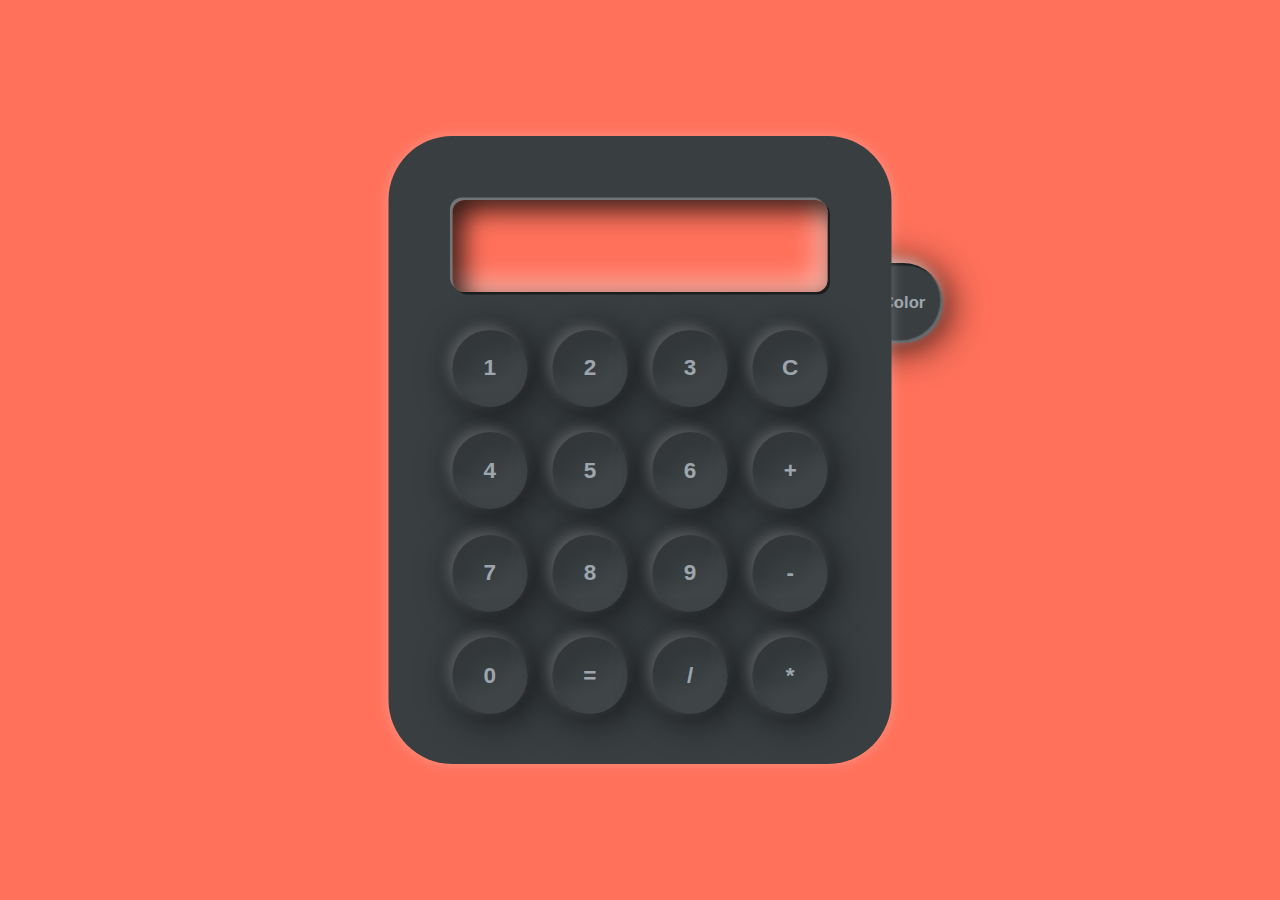
<file: index.html>
<!DOCTYPE html>
<html lang="es">

<head>
    <meta charset="UTF-8">
    <meta name="viewport" content="width=device-width, initial-scale=1.0">
    <title>Calculadora</title>
    <link rel="stylesheet" href="styles.css">

</head>
<body>
    <input type="button" value="Cambiar Color" id="botonCambiarColores" class="cambiarColores" readonly>
    
    <div class="calculadora calculadoraShadow">
        <input type="text" id="display" class="displayShadow" readonly onclick="return false;">
        <br>
        <div class="botones">
            <input class="BShadow " type="button" value="1" onclick="addToDisplay('1')">
            <input class="BShadow" type="button" value="2" onclick="addToDisplay('2')">
            <input class="BShadow" type="button" value="3" onclick="addToDisplay('3')">
            <input class="BShadow" type="button" value="C" onclick="clearDisplay()">
            <input class="BShadow" type="button" value="4" onclick="addToDisplay('4')">
            <input class="BShadow" type="button" value="5" onclick="addToDisplay('5')">
            <input class="BShadow" type="button" value="6" onclick="addToDisplay('6')">
            <input class="BShadow" type="button" value="+" onclick="addToDisplay('+')">
            <input class="BShadow" type="button" value="7" onclick="addToDisplay('7')">
            <input class="BShadow" type="button" value="8" onclick="addToDisplay('8')">
            <input class="BShadow" type="button" value="9" onclick="addToDisplay('9')">
            <input class="BShadow" type="button" value="-" onclick="addToDisplay('-')">
            <input class="BShadow" type="button" value="0" onclick="addToDisplay('0')">
            <input class="BShadow" type="button" value="=" onclick="calculate()">
            <input class="BShadow" type="button" value="/" onclick="addToDisplay('/')">
            <input class="BShadow" type="button" value="*" onclick="addToDisplay('*')">
        </div>
    </div>

    <script src="calculadora.js"></script>
</body>

</html>
</file>
<file: styles.css>
:root {
    /* Color de fondo y botones */
    --color-primario: #393e41;
    /* Color de fondo y botones */
    --color-secundario: #393e41;
    /* Color de pantalla y texto botones*/
    --color-fondo: #FF715B;
}
/*----------------------------------------------------------------*/
body {
    background-color: var(--color-fondo);
    /*background-image: linear-gradient(to right top, #82a8aa, #789ea0, #6f9595, #658b8b, #5c8281, #557978, #4e716f, #476866, #405d5c, #395352, #334948, #2c3f3e);*/
    background-size: cover;
    /* Ajusta la imagen para cubrir todo el cuerpo */
    background-position: center;
    /* Centra la imagen en el cuerpo */
    background-repeat: no-repeat;
    /* Evita que la imagen se repita */
    box-sizing: border-box;
    /* Incluir borde y relleno en el ancho y alto del elemento */
    font-family: Arial, sans-serif;
    display: flex;
    justify-content: center;
    /* Centra horizontalmente los elementos */
    align-items: center;
    /* Centra verticalmente los elementos */
    height: 100vh;
    /* Asegura que el cuerpo ocupe toda la altura del viewport */
    margin: 0;
    /* Elimina el margen por defecto */
    position: relative;
}

/*----------------------------------------------------------------*/

#botonCambiarColores {
    position: absolute;
    top: 263px;
    left: 793px;
    padding: 0;
    margin: 0;

    width: 150px;
    height: 80px;

    font-size:1.3vw;
    font-weight: 900;

    background-color: var(--color-primario);
    color: #dae3eea4;

    border: none;
    border-radius: 10vw;
    cursor: pointer;

    box-shadow: 
    /* Sombras botones */
    -0.3vw -0.3vw 1vw rgba(255, 255, 255, 0.6),
    0.3vw 0.3vw 3vw rgba(0, 0, 0, 0.9),

    inset -0.2vw -0.2vw 0.1vw rgba(255, 255, 255, 0.24),
    inset 0.2vw 0.2vw 0.1vw rgba(0, 0, 0, 0.5) ;

    transition: transform 0.3s, box-shadow 0.3s;
}
/*----------------------------------------------------------------*/
.calculadora {
    position: absolute;
    top: 50%; /* Coloca el elemento en la mitad vertical del cuerpo */
    left: 50%; /* Coloca el elemento en la mitad horizontal del cuerpo */
    transform: translate(-50%, -50%); /* Centra el elemento correctamente */

    padding: 5vw;
    margin: 0 auto;

    width: 29.296875vw;
    height: 39.0625vw;

    border-radius: 5vw;
    background-color: var(--color-primario);
}

.calculadoraShadow {
    box-shadow: 0 0 0.9765625vw rgba(255, 255, 255, 0.24);
}

#display {
    margin: 0;
    margin-bottom: 3vw;
    padding-right: 1.46484375vw;

    width: 27.63671875vw;
    height: 7vw;

    text-align: right;
    font-weight: 900;
    font-size: 2.5vw;

    border: none;
    border-radius: 12px;
    background-color: var(--color-fondo);
    color: var(--color-secundario);
}

.displayShadow {
    box-shadow: 
    /* Sombras botones */
    -0.2vw -0.2vw 0vw rgba(172, 172, 172, 0.5),
    0.2vw 0.2vw 0vw rgba(0, 0, 0, 0.5),

    inset 0.8vw 0.8vw 2vw rgba(0, 0, 0, 0.8),
    inset -0.8vw -0.8vw 2vw rgba(255, 255, 255, 0.5) ;

    
    transition: transform 0.3s, box-shadow 0.3s;
}

.botones {
    margin: 0;
    padding: 0;

    display: grid;
    grid-template-columns: repeat(4, 1fr);
    /* Cuatro columnas de igual tamaño */
    grid-auto-rows: 6vw;
    /* Altura de los botones */
    gap: 2vw;
    /* Espacio entre celdas */
}

input[type="button"] {
    padding: 0;
    margin: 0;
    text-align: center;
    font-size: 1.7578125vw;
    font-weight: 900;

    background-color: var(--color-primario);
    color: #dae3eea4;

    border: none;
    border-radius: 10vw;
    cursor: pointer;
}

.BShadow {
    box-shadow: 
    /* Sombras botones */
    -0.3vw -0.3vw 1vw rgba(255, 255, 255, 0.24),
    0.3vw 0.3vw 3vw rgba(0, 0, 0, 0.8),

    inset -1vw -2vw 1vw rgba(255, 255, 255, 0.034),
    inset 1vw 1.5vw 1vw rgba(0, 0, 0, 0.103) ;

    transition: transform 0.1s, box-shadow 0.1s;
}
.boton-presionado {
    transform: translateY(-6px); /* Mover el botón hacia abajo */
  }

/* Estilos para teléfonos */
@media only screen and (max-width: 700px) {
    /* Agrega aquí tus estilos específicos para teléfonos */
    body {
        padding: 0;
        margin: 0;
        width: 100%;
        height: 0;
    /* Asegura que el cuerpo ocupe toda la altura del viewport */
      font-size: 14px;
    }
    #botonCambiarColores {

        position: absolute;
        top: 25vw; /* Coloca el elemento en la mitad vertical del cuerpo */
        left: 50%; /* Coloca el elemento en la mitad horizontal del cuerpo */
        transform: translate(-50%, -50%); /* Centra el elemento correctamente */
    
        width: 150px;
        height: 50px;
    
        font-size:3vw;
        font-weight: 900;
    
        
    }
    .calculadora {
        position: absolute;
        top: 100vw; /* Coloca el elemento en la mitad vertical del cuerpo */
        left: 50%; /* Coloca el elemento en la mitad horizontal del cuerpo */
        transform: translate(-50%, -50%); /* Centra el elemento correctamente */
    
        padding: 8vw;
        margin: 0 auto;
    
        width: 60%;
        height: 85vw;
    
        border-radius: 8vw;
        background-color: var(--color-primario);
    }
    #display {
        margin: 0;
        margin-top: 2vw;
        margin-bottom: 8vw;
        padding: 0;
        padding-right: 10%;
    
        width: 90%;
        height: 15vw;
    
        text-align: right;
        font-weight: 900;
        font-size: 6vw;
    
        border: none;
        border-radius: 10px;
    }
    .displayShadow {
        box-shadow: 
        /* Sombras botones */
        -0.8vw -0.8vw 0vw rgba(172, 172, 172, 0.1),
        0.8vw 0.8vw 0vw rgba(0, 0, 0, 0.1),
    
        inset 2vw 2vw 5vw rgba(0, 0, 0, 0.8),
        inset -2vw -2vw 5vw rgba(255, 255, 255, 0.5) ;
    
        
        transition: transform 0.3s, box-shadow 0.3s;
    }
    .botones {
        margin: 0;
        padding: 0;
        

        display: grid;
        grid-template-columns: repeat(4, 1fr);
        /* Cuatro columnas de igual tamaño */
        grid-auto-rows: 13vw;
        /* Altura de los botones */
        gap: 3vw;
        /* Espacio entre celdas */
    }
    
    input[type="button"] {
        padding: 0;
        margin: 0;
        text-align: center;
        font-size: 4.5vw;
        font-weight: 900;
    
        border-radius: 20vw;
        
    }
    
    
    /* Agrega más estilos según sea necesario */
  }
</file>
